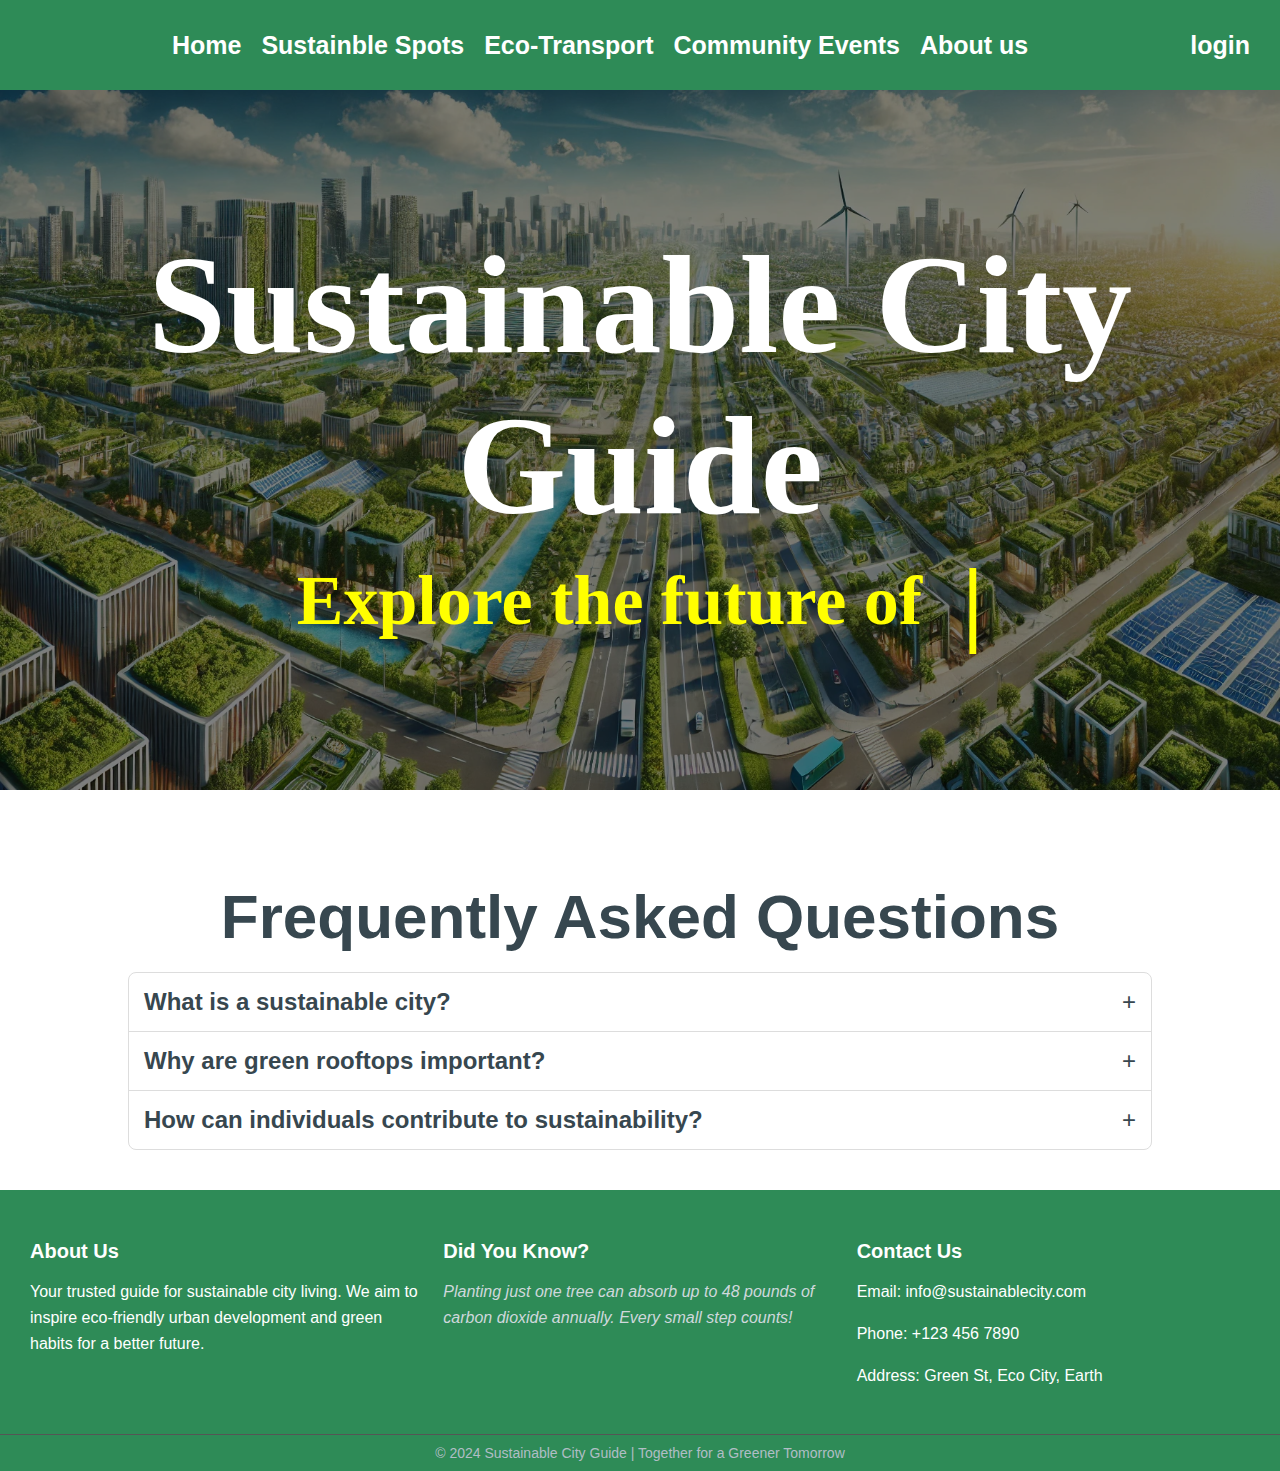
<file: project/index.html>
<!DOCTYPE html>
<html lang="en">
<head>
  <meta charset="UTF-8">
  <meta name="viewport" content="width=device-width, initial-scale=1.0">
  <title>Document</title>
  <link rel="stylesheet" href="style.css">
  <link rel="stylesheet" href="https://cdnjs.cloudflare.com/ajax/libs/font-awesome/6.6.0/css/all.min.css" integrity="sha512-Kc323vGBEqzTmouAECnVceyQqyqdsSiqLQISBL29aUW4U/M7pSPA/gEUZQqv1cwx4OnYxTxve5UMg5GT6L4JJg==" crossorigin="anonymous" referrerpolicy="no-referrer" />
</head>
<body>
  <div class="header">
    <div class="logo"><i class="fa-solid fa-tree-city"></i></div>
    <div class="links">
      <div class="l"><a href="index.html">Home</a></div>
      <div class="l"><a href="Spots.html">Sustainble Spots</a></div>
      <div class="l"><a href="transport.html">Eco-Transport</a></div>
      <div class="l"><a href="events.html">Community Events</a></div>
      <div class="l" ><a href="about.html">About us</a></div>
    </div>
    <div class="others">login</div>
  </div>
  <div class="img">
    <h1 class="cl">Sustainable City Guide</h1>
    
    <div class="typing-container">
      <h2 class="cl1">Explore the future of &nbsp; </h2><span id="auto-type"></span>
      <span class="cursor">|</span>
    </div>
  </div>
  <section class="faq-section">
    <h2>Frequently Asked Questions</h2>
    <div class="faq-container">
      <div class="faq-item">
        <div class="faq-question">
          <h3>What is a sustainable city?</h3>
          <span class="faq-toggle">+</span>
        </div>
        <div class="faq-answer">
          <p>A sustainable city is designed to be environmentally friendly, with minimal waste, energy efficiency, and green infrastructure.</p>
        </div>
      </div>
      <div class="faq-item">
        <div class="faq-question">
          <h3>Why are green rooftops important?</h3>
          <span class="faq-toggle">+</span>
        </div>
        <div class="faq-answer">
          <p>Green rooftops reduce urban heat, improve air quality, and provide insulation, saving energy and creating habitats for wildlife.</p>
        </div>
      </div>
      <div class="faq-item">
        <div class="faq-question">
          <h3>How can individuals contribute to sustainability?</h3>
          <span class="faq-toggle">+</span>
        </div>
        <div class="faq-answer">
          <p>Individuals can reduce their carbon footprint by recycling, using public transportation, conserving water, and supporting renewable energy.</p>
        </div>
      </div>
    </div>
  </section>


  <footer class="footer">
    <div class="footer-content">
      <div class="footer-section about">
        <h3>About Us</h3>
        <p>Your trusted guide for sustainable city living. We aim to inspire eco-friendly urban development and green habits for a better future.</p>
      </div>
      <div class="footer-section inspiration">
        <h3>Did You Know?</h3>
        <p>Planting just one tree can absorb up to 48 pounds of carbon dioxide annually. Every small step counts!</p>
      </div>
      <div class="footer-section contact">
        <h3>Contact Us</h3>
        <p>Email: info@sustainablecity.com</p>
        <p>Phone: +123 456 7890</p>
        <p>Address: Green St, Eco City, Earth</p>
      </div>
    </div>
    <div class="footer-bottom">
      &copy; 2024 Sustainable City Guide | Together for a Greener Tomorrow
    </div>
  </footer>
 
<script src="script.js"></script>      
</body>
</html>
</file>
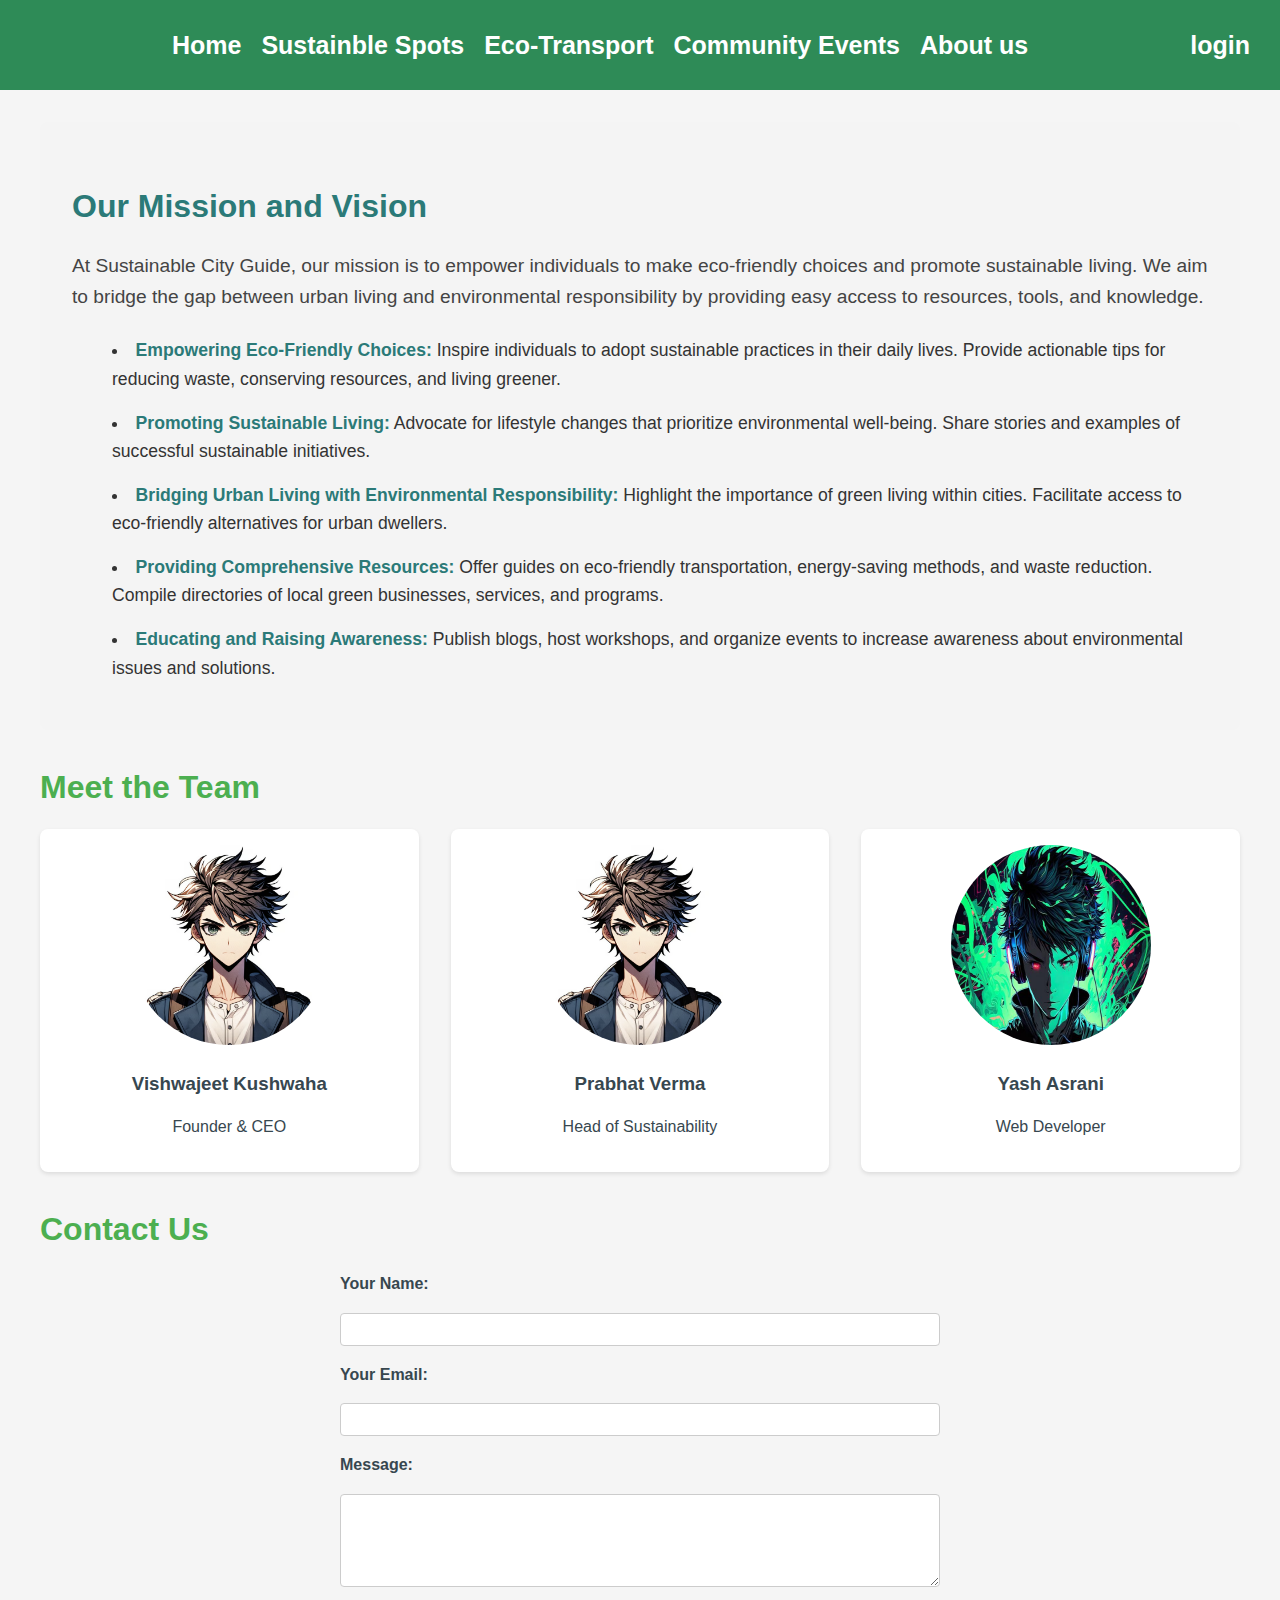
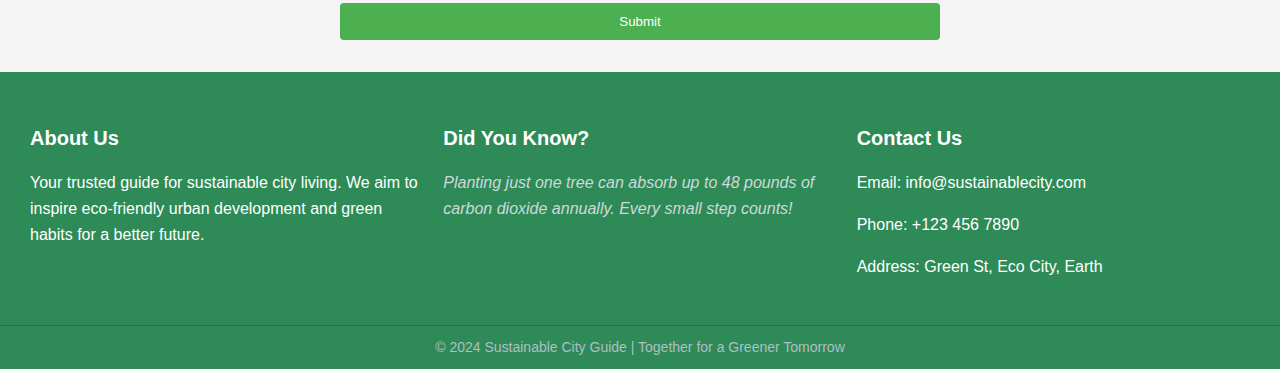
<file: project/about.html>
<!DOCTYPE html>
<html lang="en">
<head>
    <meta charset="UTF-8">
    <meta name="viewport" content="width=device-width, initial-scale=1.0">
    <title>About Us - Sustainable City Guide</title>
    <link rel="stylesheet" href="about.css">
    <link rel="stylesheet" href="https://cdnjs.cloudflare.com/ajax/libs/font-awesome/6.6.0/css/all.min.css" integrity="sha512-Kc323vGBEqzTmouAECnVceyQqyqdsSiqLQISBL29aUW4U/M7pSPA/gEUZQqv1cwx4OnYxTxve5UMg5GT6L4JJg==" crossorigin="anonymous" referrerpolicy="no-referrer" /> 
</head>
<body>
    <div class="header">
        <div class="logo"><i class="fa-solid fa-tree-city"></i></div>
        <div class="links">
          <div class="l"><a href="index.html">Home</a></div>
          <div class="l"><a href="Spots.html">Sustainble Spots</a></div>
          <div class="l"><a href="transport.html">Eco-Transport</a></div>
          <div class="l"><a href="events.html">Community Events</a></div>
          <div class="l" ><a href="about.html">About us</a></div>
        </div>
        <div class="others">login</div>
      </div>

    <main class="about-container">
        <section class="mission-statement">
            <h2>Our Mission and Vision</h2>
            <p>
                At Sustainable City Guide, our mission is to empower individuals to make eco-friendly choices and promote sustainable living. 
                We aim to bridge the gap between urban living and environmental responsibility by providing easy access to resources, tools, and knowledge.
            </p>
            <ul>
                <li><strong>Empowering Eco-Friendly Choices:</strong> 
                    Inspire individuals to adopt sustainable practices in their daily lives. Provide actionable tips for reducing waste, conserving resources, and living greener.
                </li>
                <li><strong>Promoting Sustainable Living:</strong> 
                    Advocate for lifestyle changes that prioritize environmental well-being. Share stories and examples of successful sustainable initiatives.
                </li>
                <li><strong>Bridging Urban Living with Environmental Responsibility:</strong> 
                    Highlight the importance of green living within cities. Facilitate access to eco-friendly alternatives for urban dwellers.
                </li>
                <li><strong>Providing Comprehensive Resources:</strong> 
                    Offer guides on eco-friendly transportation, energy-saving methods, and waste reduction. Compile directories of local green businesses, services, and programs.
                </li>
                <li><strong>Educating and Raising Awareness:</strong> 
                    Publish blogs, host workshops, and organize events to increase awareness about environmental issues and solutions.
                </li>
            </ul>
        </section>
        

        <section class="team-section">
            <h2>Meet the Team</h2>
            <div class="team-grid">
                <div class="team-member">
                    <img src="dp.avif" alt="Team Member 1">
                    <h3>Vishwajeet Kushwaha</h3>
                    <p>Founder & CEO</p>
                </div>
                <div class="team-member">
                    <img src="dp.avif" alt="Team Member 2">
                    <h3>Prabhat Verma</h3>
                    <p>Head of Sustainability</p>
                </div>
                <div class="team-member">
                    <img src="y.jpg" alt="Team Member 3">
                    <h3>Yash Asrani</h3>
                    <p>Web Developer</p>
                </div>
            </div>
        </section>

        <section class="contact-section">
            <h2>Contact Us</h2>
            <form action="#" method="post" class="contact-form">
                <label for="name">Your Name:</label>
                <input type="text" id="name" name="name" required>
                
                <label for="email">Your Email:</label>
                <input type="email" id="email" name="email" required>
                
                <label for="message">Message:</label>
                <textarea id="message" name="message" rows="5" required></textarea>
                
                <button type="submit">Submit</button>
            </form>
        </section>
    </main>

    <footer class="footer">
        <div class="footer-content">
          <div class="footer-section about">
            <h3>About Us</h3>
            <p>Your trusted guide for sustainable city living. We aim to inspire eco-friendly urban development and green habits for a better future.</p>
          </div>
          <div class="footer-section inspiration">
            <h3>Did You Know?</h3>
            <p>Planting just one tree can absorb up to 48 pounds of carbon dioxide annually. Every small step counts!</p>
          </div>
          <div class="footer-section contact">
            <h3>Contact Us</h3>
            <p>Email: info@sustainablecity.com</p>
            <p>Phone: +123 456 7890</p>
            <p>Address: Green St, Eco City, Earth</p>
          </div>
        </div>
        <div class="footer-bottom">
          &copy; 2024 Sustainable City Guide | Together for a Greener Tomorrow
        </div>
      </footer>
</body>
</html>
</file>
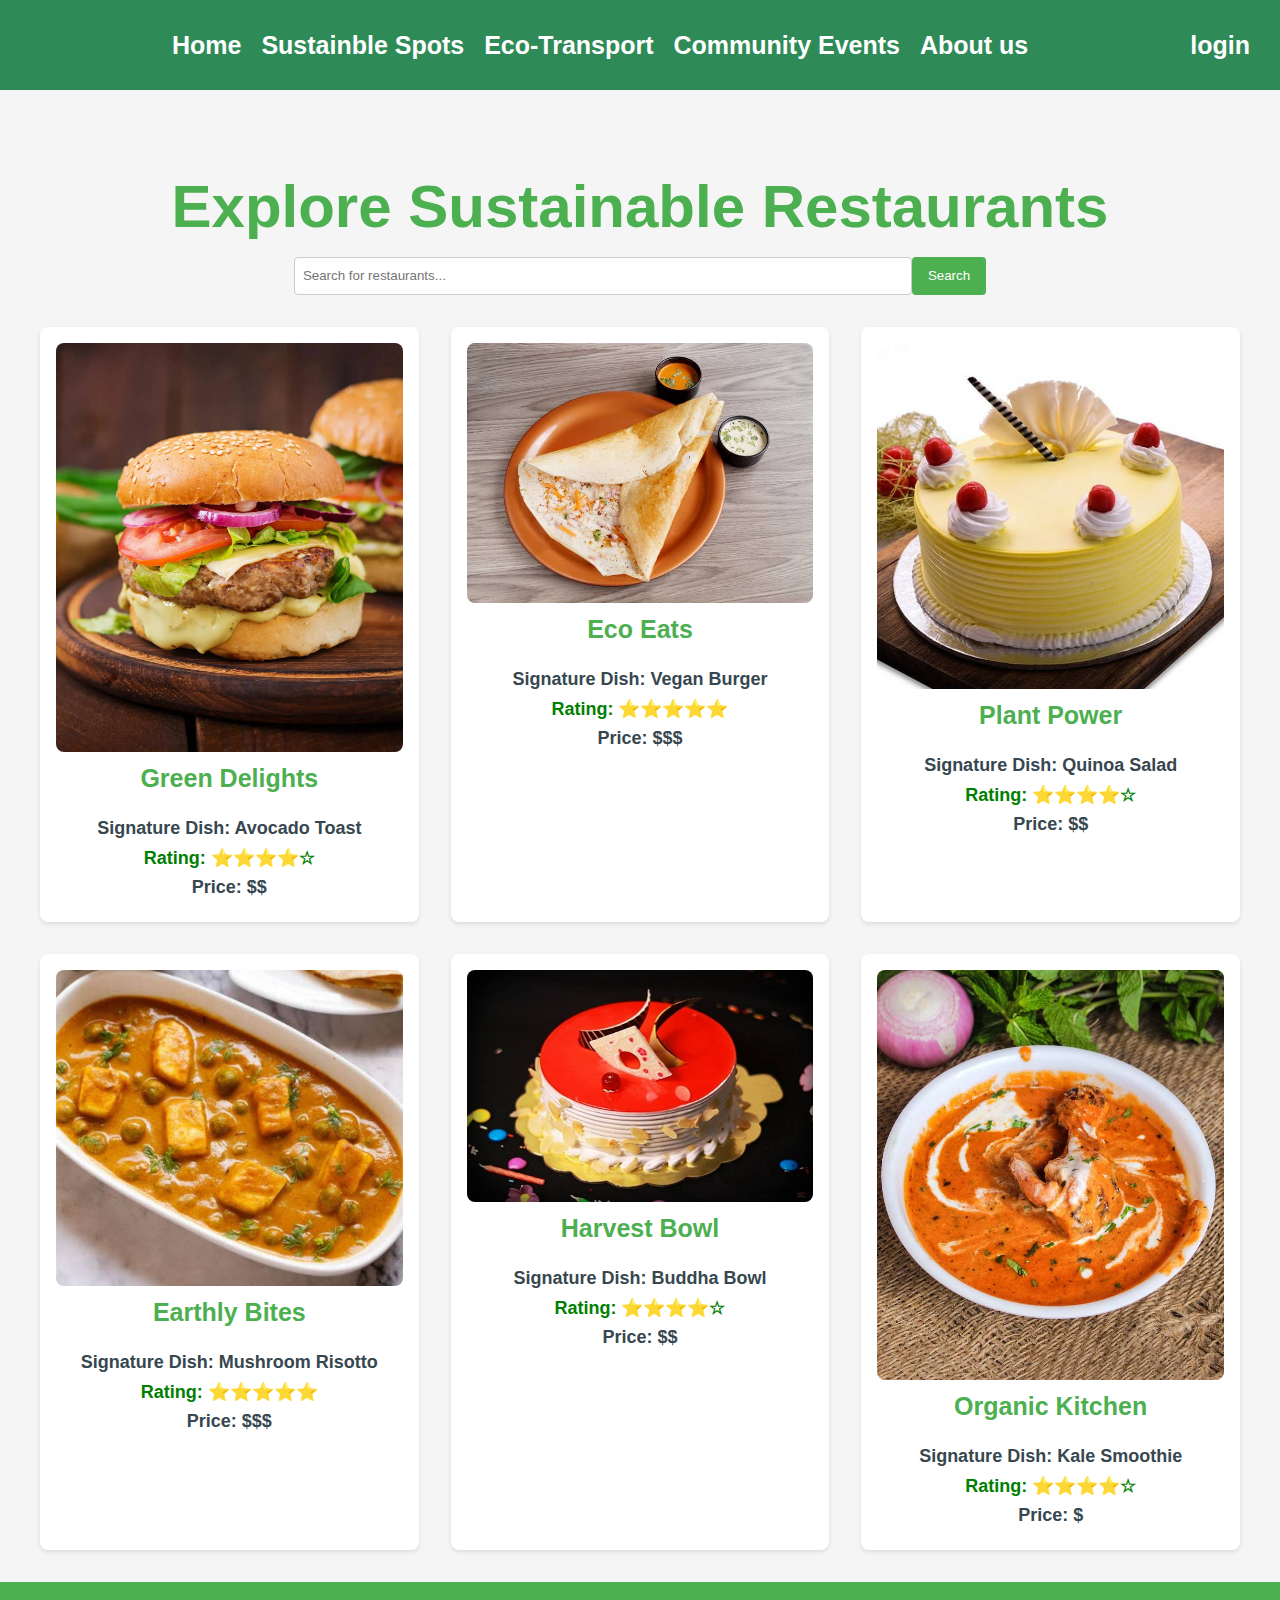
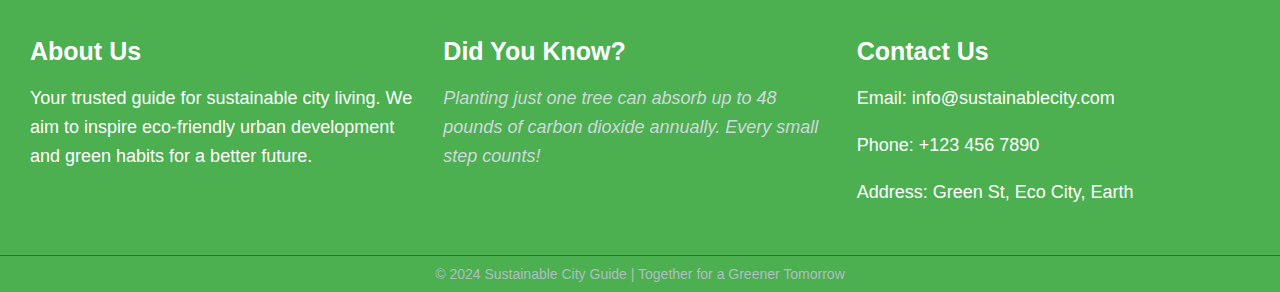
<file: project/Spots.html>
<!DOCTYPE html>
<html lang="en">
<head>
    <meta charset="UTF-8">
    <meta name="viewport" content="width=device-width, initial-scale=1.0">
    <title>Sustainable Spots - Sustainable City Guide</title>
    <link rel="stylesheet" href="Spots.css">
    <link rel="stylesheet" href="https://cdnjs.cloudflare.com/ajax/libs/font-awesome/6.6.0/css/all.min.css" integrity="sha512-Kc323vGBEqzTmouAECnVceyQqyqdsSiqLQISBL29aUW4U/M7pSPA/gEUZQqv1cwx4OnYxTxve5UMg5GT6L4JJg==" crossorigin="anonymous" referrerpolicy="no-referrer" /> 
</head>
<body>
  <div class="header">
    <div class="logo"><i class="fa-solid fa-tree-city"></i></div>
    <div class="links">
      <div class="l"><a href="index.html">Home</a></div>
      <div class="l"><a href="Spots.html">Sustainble Spots</a></div>
      <div class="l"><a href="transport.html">Eco-Transport</a></div>
      <div class="l"><a href="events.html">Community Events</a></div>
      <div class="l" ><a href="about.html">About us</a></div>
    </div>
    <div class="others">login</div>
  </div>

    <main class="spots-container">
        <h2 class="he">Explore Sustainable Restaurants</h2>
        <div class="search-bar">
            <input type="text" placeholder="Search for restaurants..." />
            <button>Search</button>
        </div>
    
        <section class="spots-grid">
            <div class="spot-card">
                <img src="p1.jfif" alt="Restaurant 1">
                <h3>Green Delights</h3>
                <p>Signature Dish: Avocado Toast</p>
                <p>Rating: ⭐⭐⭐⭐☆</p>
                <p>Price: $$</p>
            </div>
            <div class="spot-card">
                <img src="p3.jfif" alt="Restaurant 2">
                <h3>Eco Eats</h3>
                <p>Signature Dish: Vegan Burger</p>
                <p>Rating: ⭐⭐⭐⭐⭐</p>
                <p>Price: $$$</p>
            </div>
            <div class="spot-card">
                <img src="p2.jfif" alt="Restaurant 3">
                <h3>Plant Power</h3>
                <p>Signature Dish: Quinoa Salad</p>
                <p>Rating: ⭐⭐⭐⭐☆</p>
                <p>Price: $$</p>
            </div>
            <div class="spot-card">
                <img src="p4.jfif" alt="Restaurant 4">
                <h3>Earthly Bites</h3>
                <p>Signature Dish: Mushroom Risotto</p>
                <p>Rating: ⭐⭐⭐⭐⭐</p>
                <p>Price: $$$</p>
            </div>
            <div class="spot-card">
                <img src="p5.jfif" alt="Restaurant 5">
                <h3>Harvest Bowl</h3>
                <p>Signature Dish: Buddha Bowl</p>
                <p>Rating: ⭐⭐⭐⭐☆</p>
                <p>Price: $$</p>
            </div>
            <div class="spot-card">
                <img src="p6.jfif" alt="Restaurant 6">
                <h3>Organic Kitchen</h3>
                <p>Signature Dish: Kale Smoothie</p>
                <p>Rating: ⭐⭐⭐⭐☆</p>
                <p>Price: $</p>
            </div>
        </section>
    </main>
    

    
  <footer class="footer">
    <div class="footer-content">
      <div class="footer-section about">
        <h3>About Us</h3>
        <p>Your trusted guide for sustainable city living. We aim to inspire eco-friendly urban development and green habits for a better future.</p>
      </div>
      <div class="footer-section inspiration">
        <h3>Did You Know?</h3>
        <p>Planting just one tree can absorb up to 48 pounds of carbon dioxide annually. Every small step counts!</p>
      </div>
      <div class="footer-section contact">
        <h3>Contact Us</h3>
        <p>Email: info@sustainablecity.com</p>
        <p>Phone: +123 456 7890</p>
        <p>Address: Green St, Eco City, Earth</p>
      </div>
    </div>
    <div class="footer-bottom">
      &copy; 2024 Sustainable City Guide | Together for a Greener Tomorrow
    </div>
  </footer>
</body>
</html>
</file>
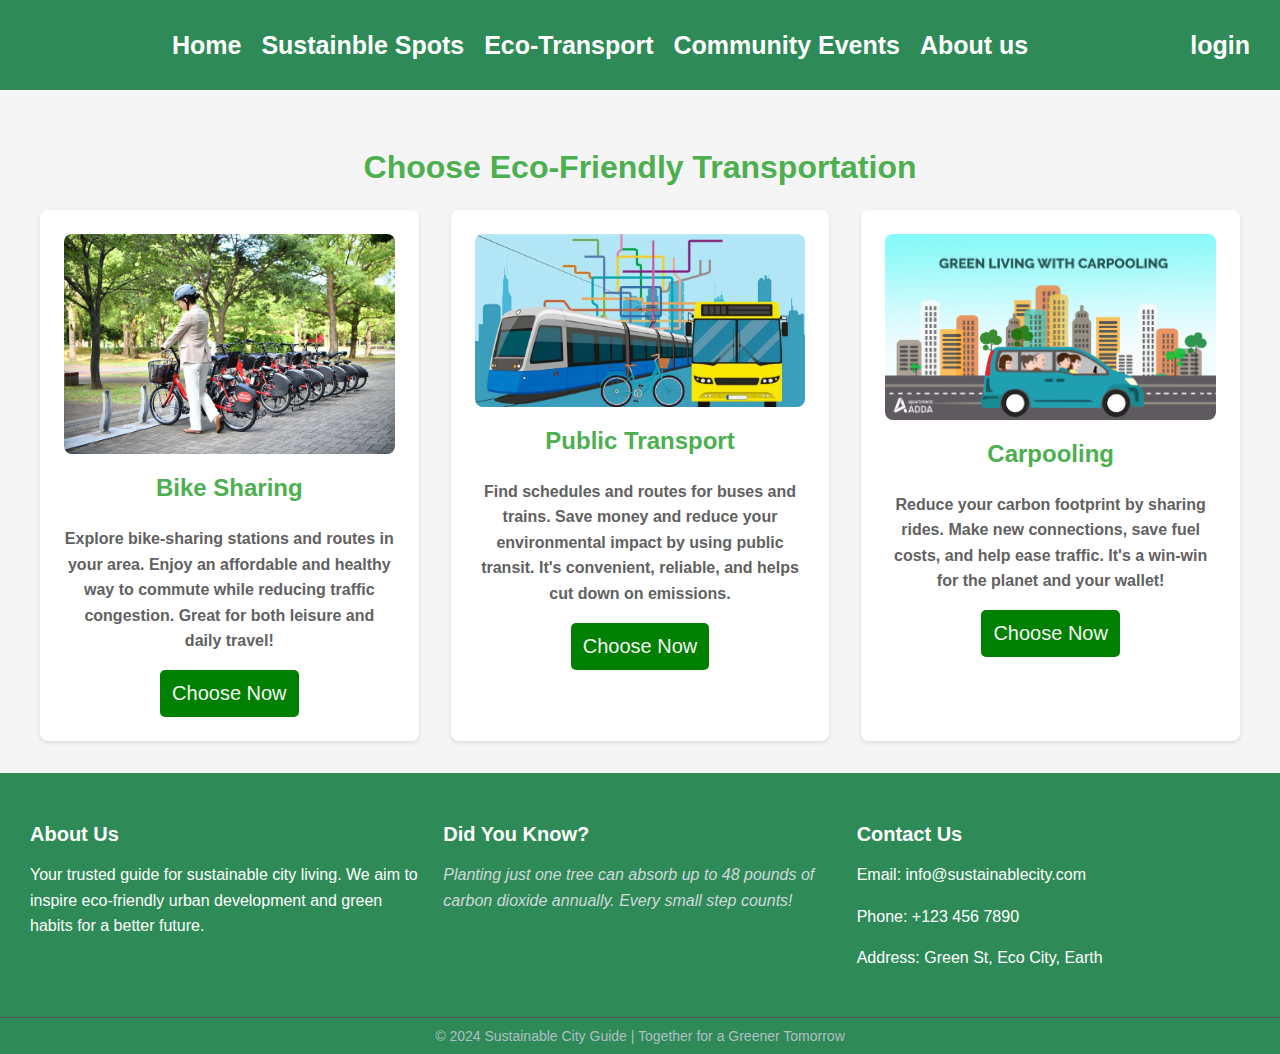
<file: project/transport.html>
<!DOCTYPE html>
<html lang="en">
<head>
    <meta charset="UTF-8">
    <meta name="viewport" content="width=device-width, initial-scale=1.0">
    <title>Eco Transport - Sustainable City Guide</title>
    <link rel="stylesheet" href="Transport.css">
    <link rel="stylesheet" href="https://cdnjs.cloudflare.com/ajax/libs/font-awesome/6.6.0/css/all.min.css" integrity="sha512-Kc323vGBEqzTmouAECnVceyQqyqdsSiqLQISBL29aUW4U/M7pSPA/gEUZQqv1cwx4OnYxTxve5UMg5GT6L4JJg==" crossorigin="anonymous" referrerpolicy="no-referrer" /> 
</head>
<body>
    <div class="header">
        <div class="logo"><i class="fa-solid fa-tree-city"></i></div>
        <div class="links">
          <div class="l"><a href="index.html">Home</a></div>
          <div class="l"><a href="Spots.html">Sustainble Spots</a></div>
          <div class="l"><a href="transport.html">Eco-Transport</a></div>
          <div class="l"><a href="events.html">Community Events</a></div>
          <div class="l" ><a href="about.html">About us</a></div>
        </div>
        <div class="others">login</div>
      </div>

      <main class="transport-container">
        <h2>Choose Eco-Friendly Transportation</h2>
        <section class="transport-grid">
            <div class="transport-card">
                <img src="bike.jpg" alt="Bike Sharing">
                <h3>Bike Sharing</h3>
                <p>
                    Explore bike-sharing stations and routes in your area. 
                    Enjoy an affordable and healthy way to commute while reducing traffic congestion. 
                    Great for both leisure and daily travel!
                </p>
                <button class="choose-now">Choose Now</button>
            </div>
            <div class="transport-card">
                <img src="public.webp" alt="Public Transport">
                <h3>Public Transport</h3>
                <p>
                    Find schedules and routes for buses and trains. 
                    Save money and reduce your environmental impact by using public transit. 
                    It's convenient, reliable, and helps cut down on emissions.
                </p>
                <button class="choose-now">Choose Now</button>
            </div>
            <div class="transport-card">
                <img src="car.jpg" alt="Carpooling">
                <h3>Carpooling</h3>
                <p>
                    Reduce your carbon footprint by sharing rides. 
                    Make new connections, save fuel costs, and help ease traffic. 
                    It's a win-win for the planet and your wallet!
                </p>
                <button class="choose-now">Choose Now</button>
            </div>
        </section>
    </main>
    

    <footer class="footer">
        <div class="footer-content">
          <div class="footer-section about">
            <h3>About Us</h3>
            <p>Your trusted guide for sustainable city living. We aim to inspire eco-friendly urban development and green habits for a better future.</p>
          </div>
          <div class="footer-section inspiration">
            <h3>Did You Know?</h3>
            <p>Planting just one tree can absorb up to 48 pounds of carbon dioxide annually. Every small step counts!</p>
          </div>
          <div class="footer-section contact">
            <h3>Contact Us</h3>
            <p>Email: info@sustainablecity.com</p>
            <p>Phone: +123 456 7890</p>
            <p>Address: Green St, Eco City, Earth</p>
          </div>
        </div>
        <div class="footer-bottom">
          &copy; 2024 Sustainable City Guide | Together for a Greener Tomorrow
        </div>
      </footer>
</body>
</html>
</file>
<file: project/style.css>
body{
  /* background-color: rgb(220, 243, 186); */
  border-bottom: 0;
  margin: 0;
}
.header{
  height: 50px;
  width: 100%;
  /* border: 2px black solid; */
  display: flex;
  align-items: center;
  justify-content: space-between;
  font-size: 25px;
  font-weight: 700;
  color: 37474f;
  font-family: Arial, sans-serif;
  background-color: #2e8b57;
  color: white;
  padding: 20px 0;
  text-align: center;
  
}
a {
  text-decoration: none;
  color: white;
}
a:hover {
  text-decoration: underline; 
  color: white;
}



.links{
  display: flex;
  align-items: center;
  /* margin-left: 360px; */
  justify-content: space-evenly;
  width: 70%;
  text-decoration: none;
  
}
.logo{
  font-size: 75px;
  margin-left: 10px;
}
.others{
  display: flex;
  align-items: center;
  margin-right: 30px;
  /* justify-content: space-between; */
}
.img {
  background-image: url("p1.webp");
  background-size: cover;
  background-position: center;
  height: 700px;
  width: 100%;
  /* border-radius: 25px; */
  position: relative;
  display: flex;
  flex-direction: column;
  justify-content: center;
  align-items: center;
}

.cl {
  font-size: 140px;
  text-align: center;
  color: white;
  z-index: 1;
  margin: 0;
}

.typing-container .cl1 {
  font-size: 70px;
  text-align: center;
  z-index: 1;
  color: yellow;
  margin: 0;
}

.typing-container {
  font-size: 6rem;
  font-weight: bold;
  color: yellow;
  display: flex;
  align-items: center;
  z-index: 1;
}

.cursor {
  margin-left: 5px;
  color: yellow;
  animation: blink 0.7s step-end infinite;
}

@keyframes blink {
  50% {
    opacity: 0;
  }
}
.img::before {
  content: '';
  position: absolute;
  top: 0;
  left: 0;
  width: 100%;
  height: 100%;
  background: rgba(0, 0, 0, 0.5); /* Adds a dark overlay for better text visibility */
  /* border-radius: 25px; */
  z-index: 0;
}

footer {
  background-color: #2e8b57;
  color: #ffffff;
  /* padding: 20px 0; */
  font-family: Arial, sans-serif;
  width: 100%;
}

.footer-content {
  display: flex;
  justify-content: space-around;
  align-items: flex-start;
  padding: 20px;
  flex-wrap: wrap;
  text-align: left;
}

.footer-section {
  flex: 1;
  margin: 10px;
  min-width: 200px;
}

.footer-section h3 {
  font-size: 20px;
  margin-bottom: 10px;
}

.footer-section p {
  font-size: 16px;
  line-height: 1.6;
}

.footer-bottom {
  text-align: center;
  padding: 10px 0;
  border-top: 1px solid #555;
  font-size: 14px;
  color: #b0bec5;
}

.footer-section.inspiration p {
  font-style: italic;
  color: #cfd8dc;
}
.faq-section {
  padding: 40px;
  max-width: 80%;
  margin: auto;
  font-family: Arial, sans-serif;
}

.faq-section h2 {
  text-align: center;
  margin-bottom: 20px;
  font-size: 62px;
  color: #37474f;
}

.faq-container {
  border: 1px solid #ddd;
  border-radius: 8px;
  overflow: hidden;
  
}

.faq-item {
  border-bottom: 1px solid #ddd;
  padding: 15px;
 
}

.faq-item:last-child {
  border-bottom: none;
}

.faq-question {
  display: flex;
  justify-content: space-between;
  align-items: center;
  cursor: pointer;
  
}

.faq-question h3 {
  margin: 0;
  font-size: 24px;
  color: #37474f;
}

.faq-toggle {
  font-size: 24px;
  color: #37474f;
}

.faq-answer {
  max-height: 0;
  overflow: hidden;
  transition: max-height 0.3s ease, padding 0.3s ease;
  padding: 0 0;
}

.faq-answer p {
  margin: 0;
  padding: 10px 0;
  font-size: 16px;
  color: #555;
}

.faq-item.active .faq-answer {
  max-height: 100px; /* Adjust as needed for the answer length */
  padding: 10px 0;
}

.faq-item.active .faq-toggle {
  transform: rotate(45deg);
  transition: transform 0.3s ease;
}
</file>
<file: project/about.css>
/* General Styles */
body {
  margin: 0;
  font-family: Arial, sans-serif;
  background-color: #F5F5F5;
  color: #37474F;
  line-height: 1.6;
}
.header{
  height: 50px;
  width: 100%;
  /* border: 2px black solid; */
  display: flex;
  align-items: center;
  justify-content: space-between;
  font-size: 25px;
  font-weight: 700;
  color: 37474f;
  font-family: Arial, sans-serif;
  background-color: #2e8b57;
  color: white;
  padding: 20px 0;
  text-align: center;
  
}
a {
  text-decoration: none;
  color: white;
}
a:hover {
  text-decoration: underline; 
  color: white;
}



.links{
  display: flex;
  align-items: center;
  /* margin-left: 360px; */
  justify-content: space-evenly;
  width: 70%;
  text-decoration: none;
  
}
.logo{
  font-size: 75px;
  margin-left: 10px;
}
.others{
  display: flex;
  align-items: center;
  margin-right: 30px;
  /* justify-content: space-between; */
}

.about-container {
  padding: 2rem;
  max-width: 1200px;
  margin: 0 auto;
}

/* Mission Section */
.mission-section h2 {
  font-size: 2rem;
  margin-bottom: 1rem;
  color: #4CAF50;
}

.mission-statement {
  background-color: #f4f4f4; /* Light background for contrast */
  padding: 2rem;
  border-radius: 8px;
  font-family: Arial, sans-serif;
  line-height: 1.6;
}

.mission-statement h2 {
  font-size: 2rem;
  color: #2b7a78; /* Eco-friendly green color */
  margin-bottom: 1rem;
}

.mission-statement p {
  font-size: 1.2rem;
  color: #444;
  margin-bottom: 1.5rem;
}

.mission-statement ul {
  list-style: disc inside;
}

.mission-statement li {
  margin-bottom: 1rem;
  font-size: 1.1rem;
  color: #333;
}

.mission-statement li strong {
  color: #2b7a78; /* Highlighted headings in eco-green */
}

/* Team Section */
.team-section {
  margin-top: 2rem;
}

.team-section h2 {
  font-size: 2rem;
  margin-bottom: 1rem;
  color: #4CAF50;
}

.team-grid {
  display: grid;
  grid-template-columns: repeat(auto-fit, minmax(200px, 1fr));
  gap: 2rem;
}

.team-member {
  text-align: center;
  background-color: #FFFFFF;
  border-radius: 8px;
  padding: 1rem;
  box-shadow: 0 2px 4px rgba(0, 0, 0, 0.1);
}

.team-member img {
  width: 200px;
  height: 200px;
  border-radius: 50%;
  margin-bottom: 0.5rem;
  bottom: 4px solid green;
}

.team-member h3 {
  margin: 0.5rem 0;
}

/* Contact Section */
.contact-section {
  margin-top: 2rem;
}

.contact-section h2 {
  font-size: 2rem;
  margin-bottom: 1rem;
  color: #4CAF50;
}

.contact-form {
  display: flex;
  flex-direction: column;
  gap: 1rem;
  max-width: 600px;
  margin: 0 auto;
}

.contact-form label {
  font-weight: bold;
}

.contact-form input,
.contact-form textarea {
  padding: 0.5rem;
  border: 1px solid #CCCCCC;
  border-radius: 4px;
}

.contact-form button {
  background-color: #4CAF50;
  color: #FFFFFF;
  padding: 0.7rem;
  border: none;
  border-radius: 4px;
  cursor: pointer;
}

.contact-form button:hover {
  background-color: #388E3C;
}
footer {
  background-color: #2e8b57;
  color: #ffffff;
  /* padding: 20px 0; */
  font-family: Arial, sans-serif;
  width: 100%;
}

.footer-content {
  display: flex;
  justify-content: space-around;
  align-items: flex-start;
  padding: 20px;
  flex-wrap: wrap;
  text-align: left;
}

.footer-section {
  flex: 1;
  margin: 10px;
  min-width: 200px;
}

.footer-section h3 {
  font-size: 20px;
  margin-bottom: 10px;
}

.footer-section p {
  font-size: 16px;
  line-height: 1.6;
}

.footer-bottom {
  text-align: center;
  padding: 10px 0;
  border-top: 1px solid #555;
  font-size: 14px;
  color: #b0bec5;
}

.footer-section.inspiration p {
  font-style: italic;
  color: #cfd8dc;
}
</file>
<file: project/Spots.css>
/* General Styles */
body {
  margin: 0;
  font-family: Arial, sans-serif;
  background-color: #F5F5F5;
  color: #37474F;
}

.header{
  height: 50px;
  width: 100%;
  /* border: 2px black solid; */
  display: flex;
  align-items: center;
  justify-content: space-between;
  font-size: 25px;
  font-weight: 700;
  color: 37474f;
  font-family: Arial, sans-serif;
  background-color: #2e8b57;
  color: white;
  padding: 20px 0;
  text-align: center;
  
}
a {
  text-decoration: none;
  color: white;
}
a:hover {
  text-decoration: underline; 
  color: white;
}



.links{
  display: flex;
  align-items: center;
  /* margin-left: 360px; */
  justify-content: space-evenly;
  width: 70%;
  text-decoration: none;
  
}
.logo{
  font-size: 75px;
  margin-left: 10px;
}
.others{
  display: flex;
  align-items: center;
  margin-right: 30px;
  /* justify-content: space-between; */
}

.spots-container {
  padding: 2rem;
  max-width: 1200px;
  margin: 0 auto;
}
.spots-container .he {
font-size: 60px;
}

.spots-container h2 {
  font-size: 2rem;
  color: #4CAF50;
  margin-bottom: 1rem;
  text-align: center;
}

.search-bar {
  display: flex;
  justify-content: center;
  margin-bottom: 2rem;
}

.search-bar input {
  padding: 0.5rem;
  height: 20px;
  width: 600px;
  border: 1px solid #CCCCCC;
  border-radius: 4px;
}

.search-bar button {
  padding: 0.5rem 1rem;
  background-color: #4CAF50;
  color: white;
  border: none;
  border-radius: 4px;
  cursor: pointer;
}

.search-bar button:hover {
  background-color: #388E3C;
}

.spots-grid {
  display: grid;
  grid-template-columns: repeat(auto-fit, minmax(300px, 1fr));
  gap: 2rem;
}

.spot-card {
  background-color: white;
  border-radius: 8px;
  box-shadow: 0 2px 4px rgba(0, 0, 0, 0.1);
  padding: 1rem;
  text-align: center;
}

.spot-card img {
  width: 100%;
  border-radius: 8px;
}

.spot-card h3 {
  color: #4CAF50;
  margin-top: 0.5rem;
  font-size: 25px;
}

.spot-card p {
  font-size: 0.9rem;
  margin: 0.5rem 0;
  font-weight: 700;
  font-size: 18px;
}

.spot-card p:nth-child(4) {
  color:green /* Star rating color */
  /* font-size: 1rem; */
}


footer {
  background-color: #4CAF50;
  color: #ffffff;
  /* padding: 20px 0; */
  font-family: Arial, sans-serif;
  width: 100%;
}

.footer-content {
  display: flex;
  justify-content: space-around;
  align-items: flex-start;
  padding: 20px;
  flex-wrap: wrap;
  text-align: left;
}

.footer-section {
  flex: 1;
  margin: 10px;
  min-width: 200px;
}

.footer-section h3 {
  font-size: 25px;
  margin-bottom: 10px;
}

.footer-section p {
  font-size: 18px;
  line-height: 1.6;
}

.footer-bottom {
  text-align: center;
  padding: 10px 0;
  border-top: 1px solid #555;
  font-size: 14px;
  color: #b0bec5;
}

.footer-section.inspiration p {
  font-style: italic;
  color: #cfd8dc;
}
</file>
<file: project/Transport.css>
/* General Styles */
body {
  margin: 0;
  font-family: Arial, sans-serif;
  background-color: #F5F5F5;
  color: #37474F;
}

.header{
  height: 50px;
  width: 100%;
  /* border: 2px black solid; */
  display: flex;
  align-items: center;
  justify-content: space-between;
  font-size: 25px;
  font-weight: 700;
  color: 37474f;
  font-family: Arial, sans-serif;
  background-color: #2e8b57;
  color: white;
  padding: 20px 0;
  text-align: center;
  
}
a {
  text-decoration: none;
  color: white;
}
a:hover {
  text-decoration: underline; 
  color: white;
}



.links{
  display: flex;
  align-items: center;
  /* margin-left: 360px; */
  justify-content: space-evenly;
  width: 70%;
  text-decoration: none;
  
}
.logo{
  font-size: 75px;
  margin-left: 10px;
}
.others{
  display: flex;
  align-items: center;
  margin-right: 30px;
  /* justify-content: space-between; */
}

/* Main Content Styles */
.transport-container {
  padding: 2rem;
  max-width: 1200px;
  margin: 0 auto;
}

.transport-container h2 {
  font-size: 2rem;
  color: #4CAF50;
  margin-bottom: 1.5rem;
  text-align: center;
}

.transport-grid {
  display: grid;
  grid-template-columns: repeat(auto-fit, minmax(300px, 1fr));
  gap: 2rem;
  margin-top: 1rem;
}

.transport-card {
  background-color: white;
  border-radius: 8px;
  box-shadow: 0 2px 4px rgba(0, 0, 0, 0.1);
  padding: 1.5rem;
  text-align: center;
  transition: transform 0.3s, box-shadow 0.3s;
}

.transport-card:hover {
  transform: translateY(-5px);
  box-shadow: 0 4px 8px rgba(0, 0, 0, 0.2);
}

.transport-card img {
  width: 100%;
  height: auto;
  border-radius: 8px;
}

.transport-card h3 {
  font-size: 1.5rem;
  color: #4CAF50;
  margin-top: 1rem;
}

.transport-card p {
  font-size: 1rem;
  line-height: 1.6;
  color: #616161;
  font-weight: 600;
}
.choose-now{
  background-color: green;
  text-decoration: none;
  border-radius: 5px;
  font-size: 20px;
  color: #F5F5F5;
  padding: 10px;
  border: 2px solid green;
}
.choose-now:hover{
  background-color: rgb(65, 156, 65);
}

/* Footer Styles */
footer {
  background-color: #2e8b57;
  color: #ffffff;
  /* padding: 20px 0; */
  font-family: Arial, sans-serif;
  width: 100%;
}

.footer-content {
  display: flex;
  justify-content: space-around;
  align-items: flex-start;
  padding: 20px;
  flex-wrap: wrap;
  text-align: left;
}

.footer-section {
  flex: 1;
  margin: 10px;
  min-width: 200px;
}

.footer-section h3 {
  font-size: 20px;
  margin-bottom: 10px;
}

.footer-section p {
  font-size: 16px;
  line-height: 1.6;
}

.footer-bottom {
  text-align: center;
  padding: 10px 0;
  border-top: 1px solid #555;
  font-size: 14px;
  color: #b0bec5;
}

.footer-section.inspiration p {
  font-style: italic;
  color: #cfd8dc;
}
</file>
